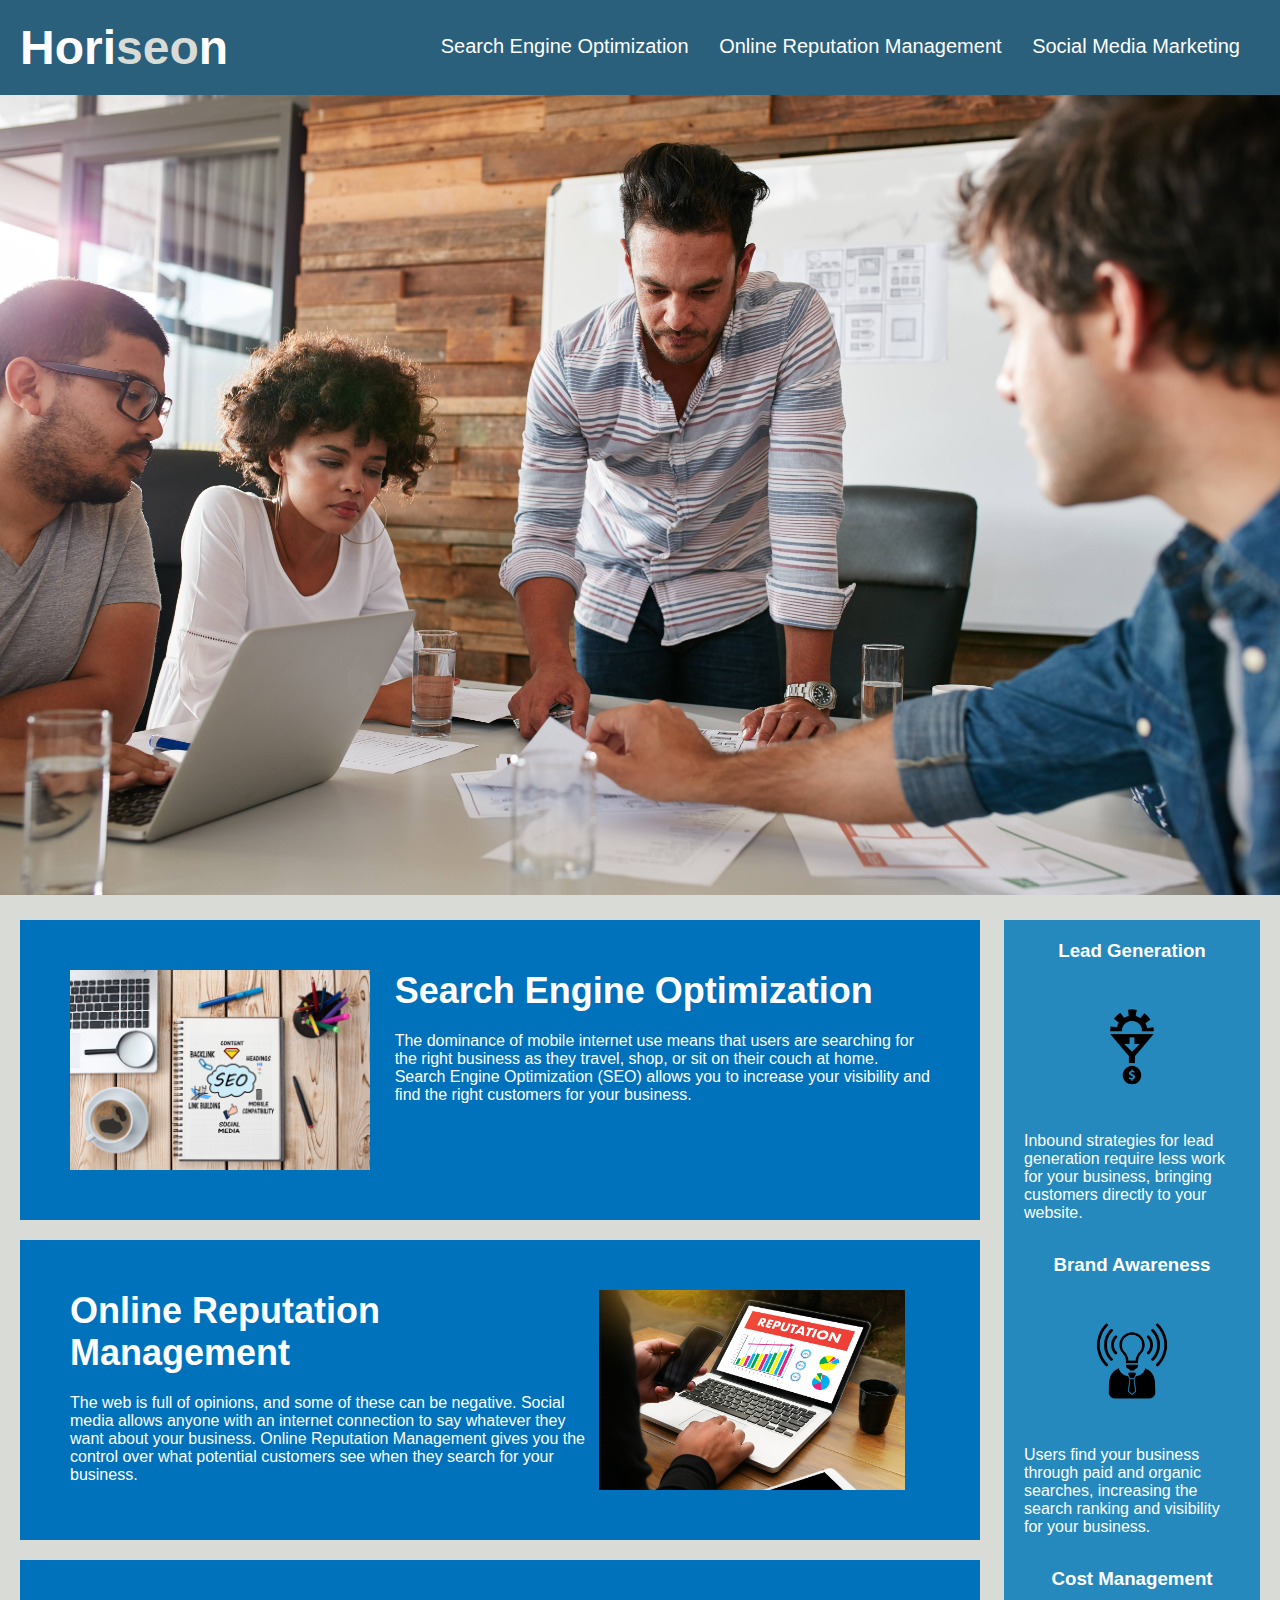
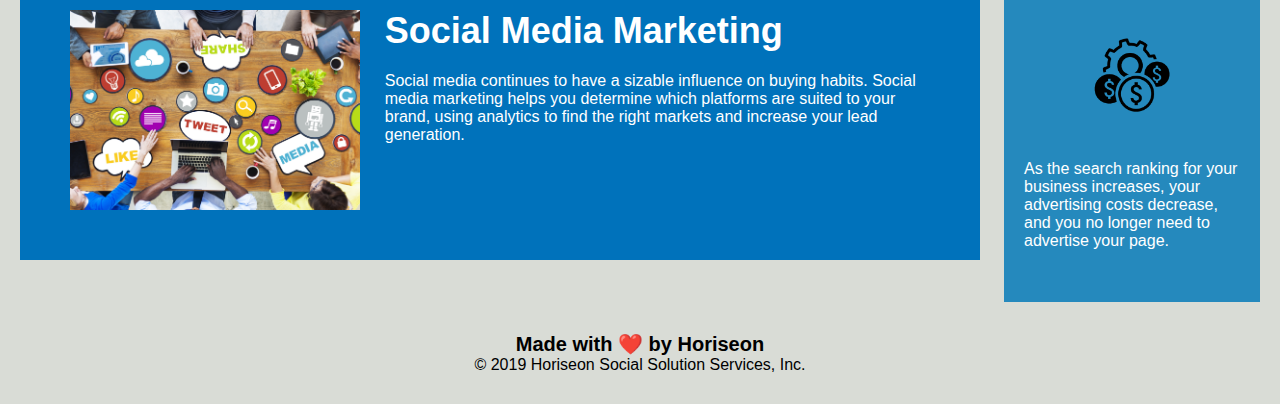
<file: index.html>
<!DOCTYPE html>
<html lang="en-us">

<head>
    <meta charset="UTF-8" />
    <link rel="stylesheet" href="./assets/css/style.css">
    <title>Horiseon</title>
</head>

<body>
    <header>
        <h1>Hori<span class="seo">seo</span>n</h1>
        <nav>
            <ul>
                <li>
                    <a href="#search-engine-optimization">Search Engine Optimization</a>
                </li>
                <li>
                    <a href="#online-reputation-management">Online Reputation Management</a>
                </li>
                <li>
                    <a href="#social-media-marketing">Social Media Marketing</a>
                </li>
            </ul>
        </nav>
    </header>
    <div class="hero"></div>
    <div class="content">
        <div class="search" id="search-engine-optimization">
            <img src="./assets/images/search-engine-optimization.jpg" alt="NoteBook Image" class="float-left" />
            <h2>Search Engine Optimization</h2>
            <p>
                The dominance of mobile internet use means that users are searching for the right business as they
                travel, shop, or sit on their couch at home. Search Engine Optimization (SEO) allows you to increase
                your visibility and find the right customers for your business.
            </p>
        </div>
        <div class="search" id="online-reputation-management">
            <img src="./assets/images/online-reputation-management.jpg" alt="Laptop Image" class="float-right" />
            <h2>Online Reputation Management</h2>
            <p>
                The web is full of opinions, and some of these can be negative. Social media allows anyone with an
                internet connection to say whatever they want about your business. Online Reputation Management gives
                you the control over what potential customers see when they search for your business.
            </p>
        </div>
        <div class="search" id="social-media-marketing">
            <img src="./assets/images/social-media-marketing.jpg" alt="Messy Desk Image" class="float-left" />
            <h2>Social Media Marketing</h2>
            <p>
                Social media continues to have a sizable influence on buying habits. Social media marketing helps you
                determine which platforms are suited to your brand, using analytics to find the right markets and
                increase your lead generation.
            </p>
        </div>
    </div>
    <aside class="benefits">
        <div class="benefit">
            <h3>Lead Generation</h3>
            <img src="./assets/images/lead-generation.png" alt="Gears Icon" />
            <p>
                Inbound strategies for lead generation require less work for your business, bringing customers directly
                to your website.
            </p>
        </div>
        <div class="benefit">
            <h3>Brand Awareness</h3>
            <img src="./assets/images/brand-awareness.png" alt="Light Bulb Icon">
            <p>
                Users find your business through paid and organic searches, increasing the search ranking and visibility
                for your business.
            </p>
        </div>
        <div class="benefit">
            <h3>Cost Management</h3>
            <img src="./assets/images/cost-management.png" alt="Gear Money Icon"></img>
            <p>
                As the search ranking for your business increases, your advertising costs decrease, and you no longer
                need to advertise your page.
            </p>
        </div>
    </aside>
    <footer>
        <h2>Made with ❤️️ by Horiseon</h2>
        <p>
            &copy; 2019 Horiseon Social Solution Services, Inc.
        </p>
    </footer>
</body>

</html>
</file>
<file: assets/css/style.css>
/* Global Elements Starts Here */
* {
    box-sizing: border-box;
    padding: 0;
    margin: 0;
}

body {
    background-color: #d9dcd6;
}

a {
    color: #ffffff;
    text-decoration: none;
}

p {
    font-size: 16px;
}

/* Header Section Here */
header {
    padding: 20px;
    font-family: 'Trebuchet MS', 'Lucida Sans Unicode', 'Lucida Grande', 'Lucida Sans', Arial, sans-serif;
    background-color: #2a607c;
    color: #ffffff;
}

header h1 {
    display: inline-block;
    font-size: 48px;
}

header h1 .seo {
    color: #d9dcd6;
}

nav {
    padding-top: 15px;
    margin-right: 20px;
    float: right;
    font-family: 'Gill Sans', 'Gill Sans MT', Calibri, 'Trebuchet MS', sans-serif;
    font-size: 20px;
}

nav ul {
    list-style-type: none;
}

nav li {
    display: inline-block;
    margin-left: 25px;
}


/* Middle Section begins here */

/* image area */
.hero {
    height: 800px;
    width: 100%;
    margin-bottom: 25px;
    background-image: url("../images/digital-marketing-meeting.jpg");
    background-size: cover;
    background-position: center;
}

.float-left {
    float: left;
    margin-right: 25px;
}

.float-right {
    float: right;
    margin-right: 25px;
}

/* information  area */

.content {
    width: 75%;
    display: inline-block;
    margin-left: 20px;
}

/* Search Div area */

.search {
    margin-bottom: 20px;
    padding: 50px;
    height: 300px;
    font-family: 'Gill Sans', 'Gill Sans MT', Calibri, 'Trebuchet MS', sans-serif;
    background-color: #0072bb;
    color: #ffffff;
}

.search img {
    max-height: 200px;
}

.search h2 {
    margin-bottom: 20px;
    font-size: 36px;
}

/* benefits Div area */

aside {
    margin-right: 20px;
    padding: 20px;
    clear: both;
    float: right;
    width: 20%;
    height: 100%;
    font-family: 'Gill Sans', 'Gill Sans MT', Calibri, 'Trebuchet MS', sans-serif;
    background-color: #2589bd;
}

.benefit {
    margin-bottom: 32px;
    color: #ffffff;
}

.benefit h3 {
    margin-bottom: 10px;
    text-align: center;
}

.benefit img  {
    display: block;
    margin: 10px auto;
    max-width: 150px;
}


/* Footer Section begins here */

footer {
    padding: 30px;
    clear: both;
    font-family: 'Trebuchet MS', 'Lucida Sans Unicode', 'Lucida Grande', 'Lucida Sans', Arial, sans-serif;
    text-align: center;
}

footer h2 {
    font-size: 20px;
}
</file>
